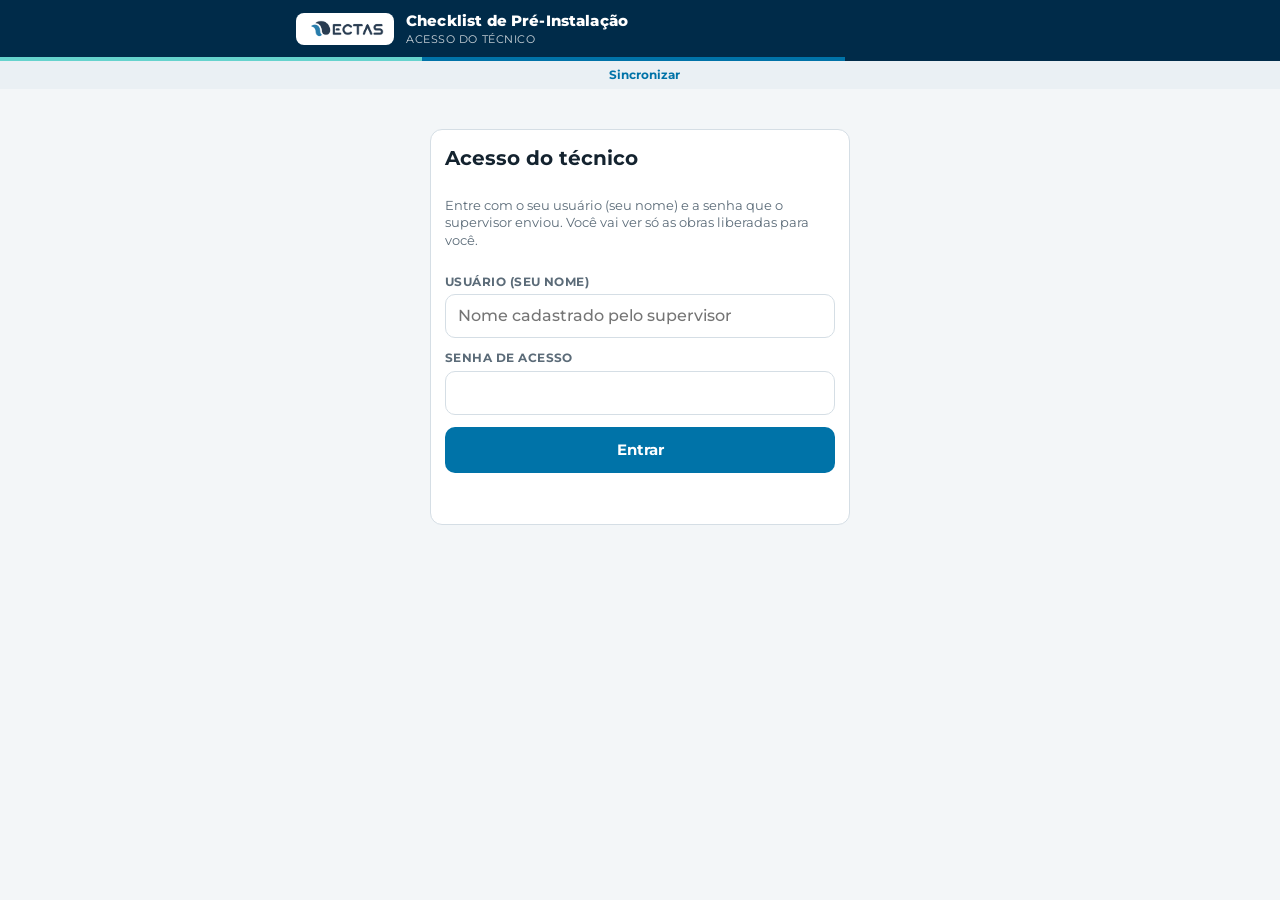
<file: index.html>
<!doctype html>
<html lang="pt-BR">
<head>
<meta charset="utf-8">
<meta name="viewport" content="width=device-width,initial-scale=1,viewport-fit=cover">
<title>Checklist de Pré-Instalação ECTAS</title>
<meta name="theme-color" content="#002B49">
<meta name="apple-mobile-web-app-capable" content="yes">
<meta name="apple-mobile-web-app-title" content="Checklist ECTAS">
<link rel="manifest" href="manifest.webmanifest">
<link rel="icon" href="icon-192.png">
<link rel="apple-touch-icon" href="icon-192.png">
<link rel="stylesheet" href="https://fonts.googleapis.com/css2?family=Montserrat:wght@400;500;600;700;800&display=swap">
<link rel="stylesheet" href="style.css?v=8">
</head>
<body>
<header class="band" id="topo">
  <div class="wrap top">
    <button type="button" class="voltar" id="b-voltar" aria-label="Voltar" hidden>‹</button>
    <div class="logo" id="logo-box"><img src="logo.png" alt="ECTAS Saneamento"></div>
    <div class="ttl">
      <h1 id="h-titulo">Checklist de Pré-Instalação</h1>
      <p id="h-sub">Obras</p>
    </div>
  </div>
  <div class="stripe"></div>
  <div class="sync wrap" id="sync" role="status"></div>
</header>
<main><div class="wrap" id="main"><p class="vazio">Carregando…</p></div></main>
<div id="fab"></div>
<script src="config.js?v=2"></script>
<script src="lib/jspdf.umd.min.js" defer></script>
<script src="lib/xlsx.full.min.js" defer></script>
<script src="app.js?v=17" defer></script>
</body>
</html>
</file>
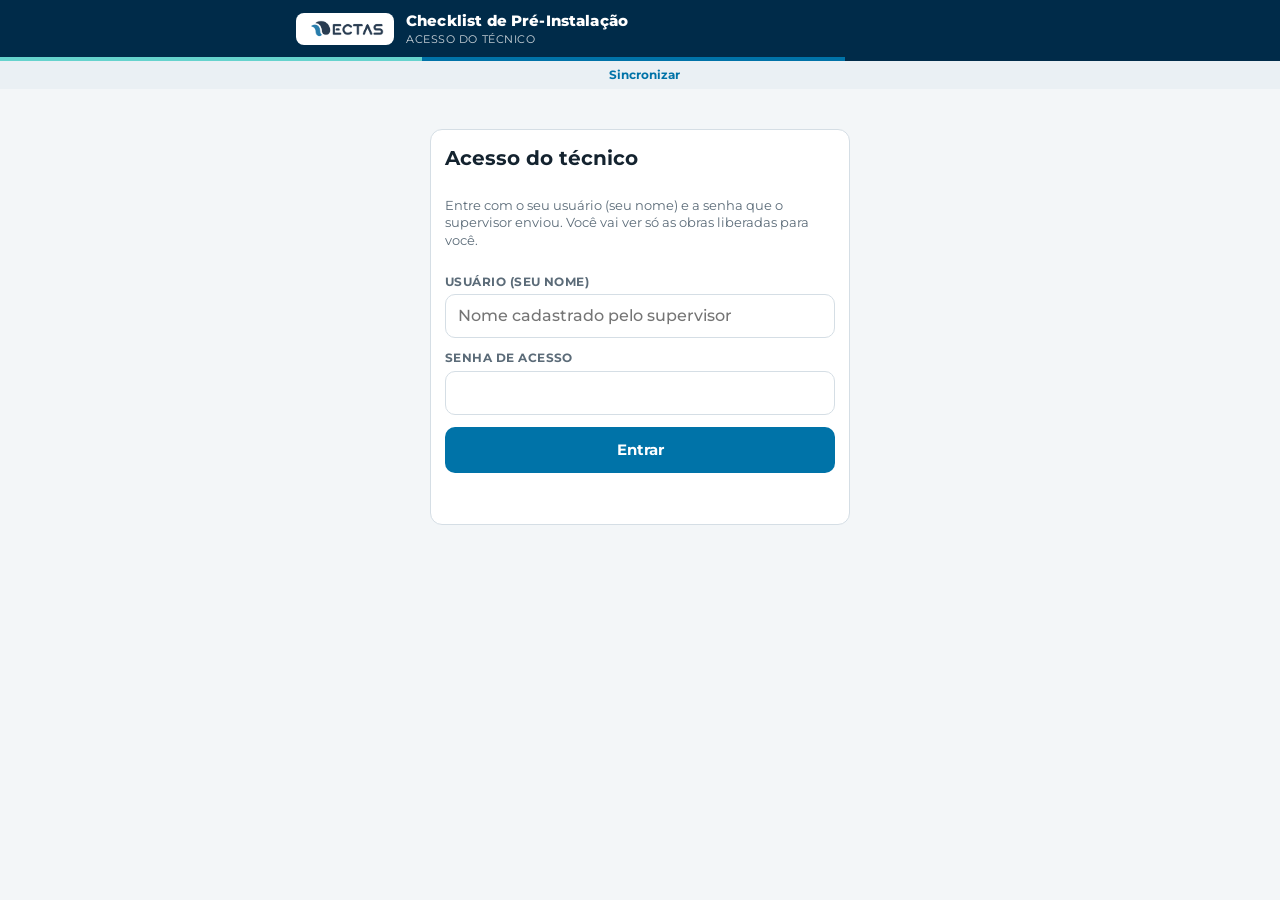
<file: campo/index.html>
<!doctype html>
<html lang="pt-BR">
<head>
<meta charset="utf-8">
<meta name="viewport" content="width=device-width,initial-scale=1">
<title>Checklist de Pré-Instalação ECTAS - Equipe de campo</title>
<meta http-equiv="refresh" content="0; url=../">
<style>body{font-family:Montserrat,Arial,sans-serif;background:#F3F6F8;color:#1D1D1B;display:grid;place-items:center;min-height:100vh;margin:0;padding:16px;text-align:center}a{color:#0073A8;font-weight:700}</style>
</head>
<body><p>Abrindo o <a href="../">Checklist de Pré-Instalação</a>…</p><script>location.replace("../"+location.hash);</script></body>
</html>
</file>
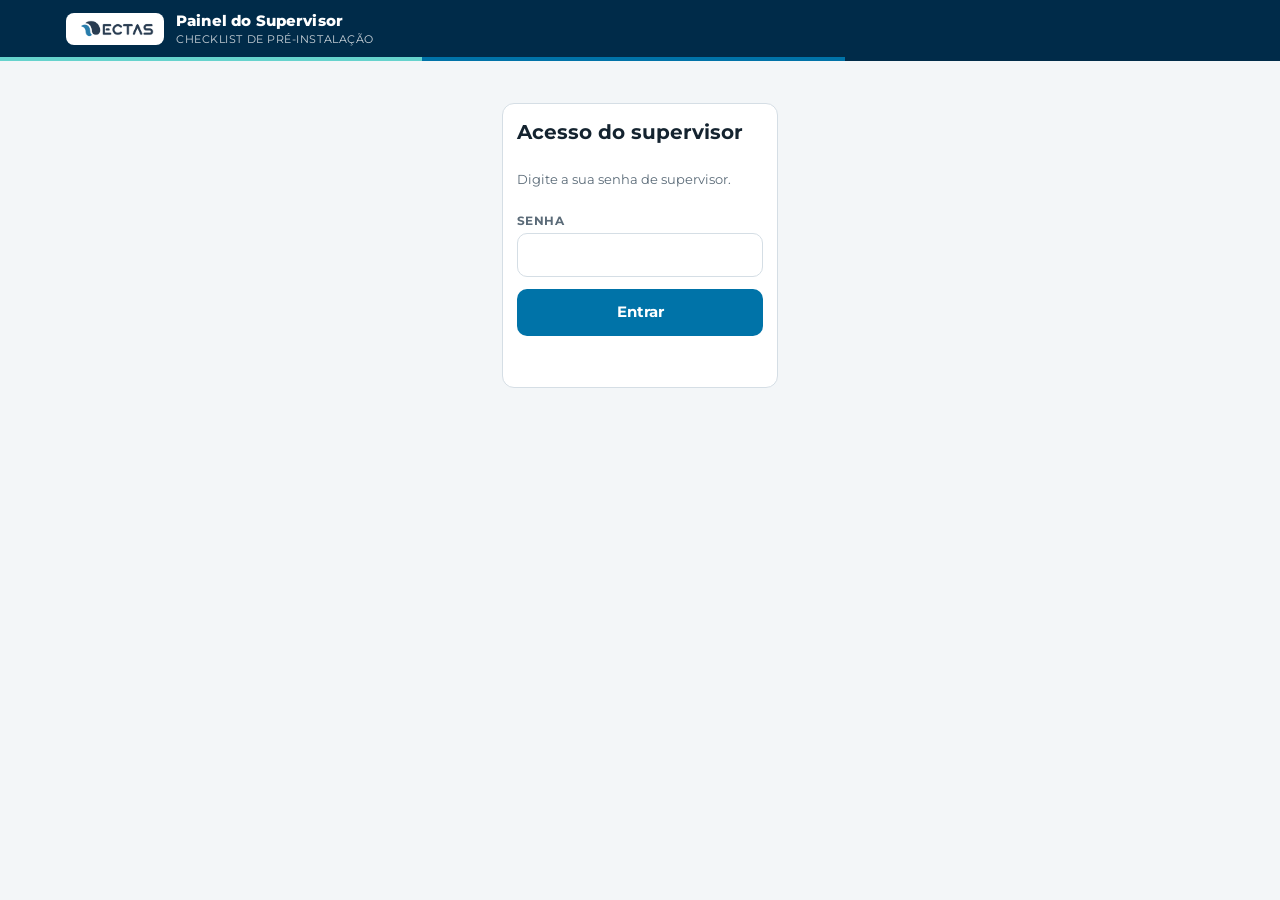
<file: supervisor/index.html>
<!doctype html>
<html lang="pt-BR">
<head>
<meta charset="utf-8">
<meta name="viewport" content="width=device-width,initial-scale=1,viewport-fit=cover">
<title>Painel do Supervisor - Checklist ECTAS</title>
<meta name="theme-color" content="#002B49">
<meta name="robots" content="noindex">
<link rel="icon" href="../icon-192.png">
<link rel="stylesheet" href="https://fonts.googleapis.com/css2?family=Montserrat:wght@400;500;600;700;800&display=swap">
<link rel="stylesheet" href="../style.css?v=8">
<style>
.wrap{max-width:1180px}
.kpis{display:grid;grid-template-columns:repeat(auto-fit,minmax(140px,1fr));gap:10px}
.kpi{background:var(--surface);border:1px solid var(--line);border-radius:var(--r);padding:12px}
.kpi b{display:block;font-size:26px;font-weight:800;font-variant-numeric:tabular-nums;line-height:1.1}
.kpi span{font-size:11px;color:var(--muted);text-transform:uppercase;letter-spacing:.05em;font-weight:700}
.kpi.bad b{color:var(--bad)} .kpi.ok b{color:var(--ok)} .kpi.warn b{color:var(--warn)} .kpi.mob b{color:var(--mob)}
.tabs{display:flex;gap:6px;border-bottom:1px solid var(--line)}
.tabs button{border:none;background:none;padding:10px 14px;font-weight:700;color:var(--muted);border-bottom:3px solid transparent;margin-bottom:-1px}
.tabs button[aria-selected="true"]{color:var(--fg);border-bottom-color:var(--azul)}
.tbl{overflow-x:auto;border:1px solid var(--line);border-radius:var(--r);background:var(--surface)}
table{width:100%;border-collapse:collapse;font-size:13px}
th{background:var(--marinho);color:#fff;font-size:11px;text-transform:uppercase;letter-spacing:.04em;text-align:left;padding:9px 10px;white-space:nowrap;position:sticky;top:0}
td{padding:9px 10px;border-top:1px solid var(--line);vertical-align:top}
td.n,th.n{text-align:right;font-variant-numeric:tabular-nums}
tr.click{cursor:pointer} tr.click:hover td{background:var(--surface2)}
tr.tot td{font-weight:800;background:var(--surface2)}
.mini{display:inline-block;width:70px;height:6px;border-radius:9px;background:var(--surface2);vertical-align:middle;margin-left:6px;overflow:hidden}
.mini i{display:block;height:100%;background:linear-gradient(90deg,var(--azul),var(--teal))}
.bar{display:flex;flex-wrap:wrap;gap:8px;align-items:center}
.bar .grow{flex:1}
select.ano{padding:8px 10px;border-radius:10px;border:1px solid var(--line);background:var(--surface);font-weight:700}
.det{display:grid;grid-template-columns:1fr 1fr;gap:6px 18px;font-size:13px}
.det dt{color:var(--muted);font-weight:700;font-size:11px;text-transform:uppercase;letter-spacing:.04em}
.det dd{margin:0 0 6px}
@media (max-width:640px){.det{grid-template-columns:1fr}}
.thumbs{display:flex;gap:6px;flex-wrap:wrap;margin-top:4px}
.thumbs .ph{width:64px;height:64px;font-size:9px}
.legenda{display:flex;gap:14px;font-size:12px;color:var(--muted);flex-wrap:wrap}
.legenda i{display:inline-block;width:10px;height:10px;border-radius:2px;margin-right:4px;vertical-align:-1px}
svg text{fill:var(--muted);font-family:var(--font);font-size:11px}
.drop{border:2px dashed var(--line);border-radius:var(--r);padding:22px;text-align:center;color:var(--muted)}
.drop.on{border-color:var(--azul);background:var(--surface2)}
.pl-linha{display:grid;grid-template-columns:1fr 140px 140px 186px;gap:10px;align-items:center;padding:10px 0;border-bottom:1px solid var(--line)}
.pl-linha.pl-atras .ck-item::after{content:" · atrasado";color:var(--bad);font-weight:700;font-size:12px}
.pl-data{display:flex;flex-direction:column;gap:2px;font-size:10.5px;font-weight:700;letter-spacing:.04em;text-transform:uppercase;color:var(--muted)}
.pl-data input{font-size:14px;padding:7px 8px;border:1px solid var(--line);border-radius:8px;background:var(--surface);color:var(--fg);width:100%;min-width:0}
.pl-bts{display:grid;grid-template-columns:repeat(3,1fr);gap:6px}
.pl-sec{display:flex;flex-wrap:wrap;gap:6px 10px;align-items:baseline;padding:14px 0 6px;border-bottom:2px solid var(--line)}
.pl-cat{padding:10px 0 2px;font-size:11px;font-weight:800;letter-spacing:.08em;text-transform:uppercase;color:var(--muted)}
.pl-rodape{display:flex;flex-wrap:wrap;gap:10px;align-items:center;justify-content:space-between;padding:14px 0 6px}
.pl-rodape.ok b{color:var(--ok)}
@media (max-width:760px){.pl-linha{grid-template-columns:1fr 1fr}.pl-linha .ck-txt,.pl-linha .pl-bts{grid-column:1/-1}}
.rev-box{display:flex;flex-direction:column;gap:0;padding:10px 12px;border-radius:10px;background:var(--surface2)}
.rev-box.ok{background:var(--ok-bg)}
.rev-linha{display:grid;grid-template-columns:1fr 230px;gap:12px;align-items:start;padding:10px 0;border-bottom:1px solid var(--line);font-size:13.5px}
.rev-linha:last-child{border-bottom:none}
.rev-ctl{display:flex;flex-direction:column;gap:6px}
.rev-bts{display:grid;grid-template-columns:1fr 1fr;gap:6px}
.rev-b{height:40px;font-size:13px}
@media (max-width:640px){.rev-linha{grid-template-columns:1fr}}
.resumo-aval{display:flex;flex-direction:column;gap:10px;padding:14px;border-radius:12px;border:2px solid var(--line);background:var(--surface)}
.aval-nums{display:flex;flex-wrap:wrap;gap:8px 18px;font-size:13.5px;color:var(--muted)}
.aval-nums b{font-size:20px;color:var(--fg);font-variant-numeric:tabular-nums}
.check-validar{display:flex;gap:12px;align-items:flex-start;padding:14px;border-radius:10px;cursor:pointer;border:2px solid var(--ok);background:var(--ok-bg)}
.check-validar.devol{border-color:var(--bad);background:var(--bad-bg)}
.check-validar.off{border-color:var(--line);background:var(--surface2);cursor:not-allowed;opacity:.8}
.check-validar input{width:26px;height:26px;flex:none;margin:0;accent-color:var(--ok)}
.check-validar.devol input{accent-color:var(--bad)}
.check-validar b{font-size:15px}
</style>
</head>
<body>
<header class="band">
  <div class="wrap top">
    <div class="logo"><img src="../logo.png" alt="ECTAS Saneamento"></div>
    <div class="ttl"><h1>Painel do Supervisor</h1><p id="fonte">Checklist de Pré-Instalação</p></div>
    <span id="acoes" class="row"></span>
  </div>
  <div class="stripe"></div>
</header>
<main><div class="wrap" id="main" style="padding-block:18px 60px;display:flex;flex-direction:column;gap:16px"><p class="vazio">Carregando…</p></div></main>
<script src="../config.js?v=2"></script>
<script src="../lib/xlsx.full.min.js"></script>
<script src="../lib/jspdf.umd.min.js"></script>
<script src="itens.js?v=1"></script>
<script src="painel.js?v=20"></script>
</body>
</html>
</file>
<file: style.css>
:root{
  --marinho:#002B49; --azul:#0073A8; --teal:#66D3CD;
  --bg:#F3F6F8; --surface:#FFFFFF; --surface2:#EAF0F4; --line:#D5DEE5;
  --fg:#14232F; --muted:#5B6B78; --accent:#0073A8; --accent-fg:#FFFFFF; --head:#002B49;
  --ok:#1E7B4A; --ok-bg:#DDF3E6; --warn:#8A5A00; --warn-bg:#FFF0C7;
  --bad:#A3122A; --bad-bg:#FBE0E4; --na:#5B6B78; --na-bg:#E6EBEF; --mob:#002B49; --mob-bg:#DCEAF5;
  --wa:#1F9D55;
  --font:"Montserrat",Arial,Helvetica,sans-serif; --r:12px;
}
@media (prefers-color-scheme: dark){:root:not([data-theme="light"]){
  --bg:#0B1620; --surface:#12212D; --surface2:#1A2C3A; --line:#284052;
  --fg:#E6EEF4; --muted:#9AB0C0; --accent:#5CB8E6; --accent-fg:#06202F; --head:#00203A;
  --ok:#7BDDA5; --ok-bg:#123726; --warn:#F2C760; --warn-bg:#3A2E0E;
  --bad:#FF8A9A; --bad-bg:#3E1820; --na:#A9B9C6; --na-bg:#22323F; --mob:#BFE0F7; --mob-bg:#173246; --wa:#2FBF6B;
  color-scheme:dark}}
:root[data-theme="dark"]{
  --bg:#0B1620; --surface:#12212D; --surface2:#1A2C3A; --line:#284052;
  --fg:#E6EEF4; --muted:#9AB0C0; --accent:#5CB8E6; --accent-fg:#06202F; --head:#00203A;
  --ok:#7BDDA5; --ok-bg:#123726; --warn:#F2C760; --warn-bg:#3A2E0E;
  --bad:#FF8A9A; --bad-bg:#3E1820; --na:#A9B9C6; --na-bg:#22323F; --mob:#BFE0F7; --mob-bg:#173246; --wa:#2FBF6B;
  color-scheme:dark}
*{box-sizing:border-box}
html{-webkit-text-size-adjust:100%}
body{margin:0;background:var(--bg);color:var(--fg);font-family:var(--font);font-size:15px;line-height:1.4;-webkit-tap-highlight-color:transparent;
  padding-top:env(safe-area-inset-top,0px);padding-bottom:env(safe-area-inset-bottom,0px)}
body::before{content:"";position:fixed;inset:0 0 auto;height:env(safe-area-inset-top,0px);z-index:30;background:var(--head)}
[hidden]{display:none!important}
button,input,select,textarea{font:inherit;color:inherit}
button{cursor:pointer}
:focus-visible{outline:3px solid var(--teal);outline-offset:2px}
.wrap{max-width:720px;margin:0 auto;padding-left:max(16px,env(safe-area-inset-left,0px));padding-right:max(16px,env(safe-area-inset-right,0px))}
.band{background:var(--head);color:#fff;position:sticky;top:env(safe-area-inset-top,0px);z-index:20}
.top{display:flex;align-items:center;gap:12px;padding-block:10px}
.logo{background:#fff;border-radius:8px;padding:5px 8px;display:flex;flex:none}
.logo img{width:82px;height:auto;display:block}
.ttl{flex:1;min-width:0}
.ttl h1{margin:0;font-size:15px;font-weight:800;letter-spacing:.01em;white-space:nowrap;overflow:hidden;text-overflow:ellipsis}
.ttl p{margin:1px 0 0;font-size:11px;opacity:.8;letter-spacing:.05em;text-transform:uppercase;white-space:nowrap;overflow:hidden;text-overflow:ellipsis}
.voltar{background:none;border:none;color:#fff;font-size:30px;line-height:1;padding:0 6px 4px 0}
.top .acao{background:transparent;border:1px solid rgba(255,255,255,.4);color:#fff;border-radius:999px;padding:6px 12px;font-size:12.5px;font-weight:700;white-space:nowrap;flex:none}
.stripe{height:4px;background:linear-gradient(90deg,var(--teal) 0 33%,var(--azul) 33% 66%,var(--marinho) 66%)}
.sync{font-size:11.5px;padding-block:4px;background:var(--surface2);color:var(--muted);max-width:none;display:flex;gap:8px;align-items:center;justify-content:center;flex-wrap:wrap}
.sync:empty{display:none}
.sync button{background:none;border:none;color:var(--accent);font-weight:700;font-size:11.5px;padding:2px}
.sync.erro{background:var(--warn-bg);color:var(--warn)}
#main{padding-block:16px 110px;display:flex;flex-direction:column;gap:14px}
.vazio{text-align:center;color:var(--muted);padding:30px 10px}
.vazio h2{color:var(--fg);font-size:18px;margin:0 0 6px}
.notice{border-radius:var(--r);padding:10px 12px;font-size:13px;background:var(--surface2);border:1px solid var(--line)}
.notice.warn{background:var(--warn-bg);color:var(--warn);border-color:transparent}
.row{display:flex;gap:8px;align-items:center;flex-wrap:wrap}
.grow{flex:1;min-width:0}
.busca{width:100%;padding:12px 14px;border-radius:var(--r);border:1px solid var(--line);background:var(--surface);font-size:16px}
.chips{display:flex;gap:6px;overflow-x:auto;padding-bottom:2px;scrollbar-width:none}
.chips::-webkit-scrollbar{display:none}
.chip{flex:none;border:1px solid var(--line);background:var(--surface);border-radius:999px;padding:7px 12px;font-size:13px;font-weight:600;color:var(--muted)}
.chip[aria-pressed="true"]{background:var(--marinho);border-color:var(--marinho);color:#fff}
.btn{border:none;border-radius:10px;padding:13px 16px;font-weight:700;font-size:14.5px;background:var(--accent);color:var(--accent-fg);display:flex;align-items:center;justify-content:center;gap:8px}
.btn.sec{background:var(--surface);color:var(--fg);border:1px solid var(--line)}
.btn.wa{background:var(--wa);color:#fff}
.btn:disabled{opacity:.5;cursor:not-allowed}
.fab{position:fixed;right:max(16px,calc(env(safe-area-inset-right,0px) + 16px));bottom:calc(16px + env(safe-area-inset-bottom,0px));z-index:15;box-shadow:0 6px 18px rgba(0,43,73,.3);border-radius:999px;padding:14px 20px}
.card{background:var(--surface);border:1px solid var(--line);border-radius:var(--r);padding:14px}
.obra{display:flex;flex-direction:column;gap:8px;text-align:left;width:100%}
.obra h3{margin:0;font-size:16px;font-weight:700}
.meta{font-size:12.5px;color:var(--muted)}
.code{font-variant-numeric:tabular-nums;font-weight:700;font-size:12px;letter-spacing:.04em;color:var(--accent)}
.pill{display:inline-flex;align-items:center;border-radius:999px;padding:3px 9px;font-size:11.5px;font-weight:700;white-space:nowrap}
.p-ok{background:var(--ok-bg);color:var(--ok)} .p-bad{background:var(--bad-bg);color:var(--bad)}
.p-warn{background:var(--warn-bg);color:var(--warn)} .p-na{background:var(--na-bg);color:var(--na)} .p-mob{background:var(--mob-bg);color:var(--mob)}
.prog{height:8px;border-radius:99px;background:var(--surface2);overflow:hidden}
.prog>i{display:block;height:100%;background:linear-gradient(90deg,var(--azul),var(--teal));border-radius:99px}
.stats{display:grid;grid-template-columns:repeat(4,1fr);gap:8px}
.stat{background:var(--surface2);border-radius:10px;padding:8px 4px;text-align:center}
.stat b{display:block;font-size:19px;font-variant-numeric:tabular-nums;font-weight:800}
.stat span{font-size:10px;color:var(--muted);text-transform:uppercase;letter-spacing:.04em;font-weight:600}
.cat{margin-top:6px;display:flex;align-items:baseline;gap:8px;font-size:12px;font-weight:800;letter-spacing:.08em;text-transform:uppercase;color:var(--muted)}
.cat span{font-variant-numeric:tabular-nums;font-weight:600;letter-spacing:0}
.item{display:flex;flex-direction:column;gap:10px;border-left:4px solid var(--line)}
.item[data-s="Concluído"]{border-left-color:var(--ok)} .item[data-s="Em andamento"]{border-left-color:var(--warn)}
.item[data-s="Pendente"]{border-left-color:var(--bad)} .item[data-s="Não aplicável"]{border-left-color:var(--na)}
.item .txt{font-weight:600;font-size:14.5px}
.seg{display:grid;grid-template-columns:repeat(4,1fr);gap:4px;background:var(--surface2);padding:4px;border-radius:10px}
.seg button{border:none;background:transparent;border-radius:8px;padding:9px 2px;font-size:11.5px;font-weight:700;color:var(--muted);line-height:1.15;min-height:42px}
.seg button[aria-pressed="true"][data-v="Pendente"]{background:var(--bad-bg);color:var(--bad)}
.seg button[aria-pressed="true"][data-v="Em andamento"]{background:var(--warn-bg);color:var(--warn)}
.seg button[aria-pressed="true"][data-v="Concluído"]{background:var(--ok-bg);color:var(--ok)}
.seg button[aria-pressed="true"][data-v="Não aplicável"]{background:var(--na-bg);color:var(--na)}
.more{background:none;border:none;color:var(--accent);font-weight:700;font-size:13px;padding:2px 0}
.form{display:grid;grid-template-columns:1fr 1fr;gap:10px}
.form .full{grid-column:1/-1}
@media (max-width:420px){.form{grid-template-columns:1fr}}
label.f{display:flex;flex-direction:column;gap:4px;font-size:11.5px;font-weight:700;letter-spacing:.04em;text-transform:uppercase;color:var(--muted);min-width:0}
label.f input,label.f select,label.f textarea{text-transform:none;letter-spacing:0;font-weight:500;font-size:16px;color:var(--fg);background:var(--surface);border:1px solid var(--line);border-radius:10px;padding:10px 12px;width:100%;min-width:0}
textarea{resize:vertical;min-height:70px}
.fotos{display:grid;grid-template-columns:repeat(auto-fill,minmax(84px,1fr));gap:8px}
.ph{position:relative;aspect-ratio:1;border-radius:10px;overflow:hidden;background:var(--surface2);border:1px solid var(--line);display:flex;align-items:center;justify-content:center;font-size:10px;color:var(--muted);text-align:center}
.ph img{width:100%;height:100%;object-fit:cover;display:block}
.ph .x{position:absolute;top:4px;right:4px;background:rgba(0,0,0,.6);color:#fff;border:none;border-radius:99px;min-width:26px;height:26px;font-size:13px;line-height:1;padding:0 6px}
.ph .x.arm{background:var(--bad);font-size:11px;font-weight:700}
.ph .pend{position:absolute;left:4px;bottom:4px;background:rgba(0,0,0,.6);color:#fff;border-radius:6px;padding:1px 5px;font-size:9.5px}
.addph{display:flex;align-items:center;justify-content:center;flex-direction:column;gap:2px;font-size:11px;font-weight:700;color:var(--accent);border:2px dashed var(--line);border-radius:10px;aspect-ratio:1;cursor:pointer;text-align:center;padding:4px;text-transform:none;letter-spacing:0}
.addph b{font-size:22px;line-height:1}
.lightbox{position:fixed;inset:0;background:rgba(0,10,20,.92);z-index:50;display:flex;align-items:center;justify-content:center;padding:16px}
.lightbox img{max-width:100%;max-height:100%;border-radius:8px}
.toast{position:fixed;left:50%;transform:translateX(-50%);bottom:calc(84px + env(safe-area-inset-bottom,0px));background:var(--marinho);color:#fff;padding:10px 16px;border-radius:999px;font-size:13px;font-weight:600;z-index:60;max-width:calc(100% - 32px);text-align:center}
.catrow{display:flex;gap:10px;align-items:flex-start}
.instalar{display:flex;gap:12px;align-items:center}
.instalar img{width:44px;height:44px;border-radius:10px}
.ent{max-width:420px;margin:24px auto 0;display:flex;flex-direction:column;gap:12px}
.ent h2{margin:0;font-size:20px}
/* lista de conferência da equipe de campo */
.lista-conf{display:flex;flex-direction:column;gap:0;padding:12px 14px}
.conf-linha{display:flex;flex-direction:column;gap:8px;padding:12px 0;border-top:1px solid var(--line)}
.lista-conf .cat + .conf-linha{border-top:none}
.conf-txt{display:flex;flex-direction:column;gap:2px}
.conf-item{font-weight:600;font-size:15px}
.conf-mais{align-self:flex-start;font-size:12.5px;font-weight:600}
.conf-bts{display:grid;grid-template-columns:1fr 1fr;gap:8px}
.conf-bts button{border:2px solid var(--line);background:var(--surface);border-radius:10px;padding:12px 6px;font-weight:700;font-size:14px;color:var(--muted);min-height:48px}
.conf-bts .conf-sim[aria-pressed="true"]{background:var(--ok-bg);border-color:var(--ok);color:var(--ok)}
.conf-bts .conf-nao[aria-pressed="true"]{background:var(--bad-bg);border-color:var(--bad);color:var(--bad)}
.conf-extra{display:flex;flex-direction:column;gap:8px;padding-top:2px}
@media (min-width:560px){.conf-linha{flex-direction:row;align-items:center;flex-wrap:wrap}.conf-txt{flex:1;min-width:0}.conf-bts{width:300px}.conf-extra{flex-basis:100%}}
/* lista de checagem Sim / Não */
.ck{padding:6px 12px 8px}
.ck-cab{display:grid;grid-template-columns:1fr 52px 52px 52px;gap:6px;align-items:end;padding:8px 0 6px;border-bottom:2px solid var(--line);font-size:11px;font-weight:800;letter-spacing:.06em;text-transform:uppercase;color:var(--muted)}
.ck-cab span:not(.ck-cat){text-align:center}
.ck-cat small{font-weight:600;letter-spacing:0;font-variant-numeric:tabular-nums}
.ck-linha{display:grid;grid-template-columns:1fr 52px 52px 52px;gap:6px;align-items:center;padding:10px 0;border-bottom:1px solid var(--line)}
.ck-linha:last-child{border-bottom:none}
.ck-txt{display:flex;flex-direction:column;gap:2px;min-width:0}
.ck-item{font-size:14.5px;font-weight:500;line-height:1.35}
.ck-n{color:var(--muted);font-weight:700;font-variant-numeric:tabular-nums}
.ck-mais{align-self:flex-start;font-size:12px;font-weight:600;padding:2px 0}
.ck-b{height:46px;border-radius:10px;border:2px solid var(--line);background:var(--surface);font-weight:800;font-size:14px;color:var(--muted)}
.ck-sim[aria-pressed="true"]{background:var(--ok);border-color:var(--ok);color:#fff}
.ck-nao[aria-pressed="true"]{background:var(--bad);border-color:var(--bad);color:#fff}
.ck-linha[data-v=""] .ck-item{font-weight:600}
.ck-linha .conf-extra{grid-column:1/-1}
.notice.ok{background:var(--ok-bg);color:var(--ok);border-color:transparent;font-weight:600}
.notice.erro{background:var(--bad-bg);color:var(--bad);border-color:transparent;font-weight:600}
.notice:not(.ok):not(.erro):not(.warn){background:var(--mob-bg);color:var(--mob);border-color:transparent;font-weight:600}
.chips.abas{position:sticky;top:0;z-index:5;background:var(--bg);padding:6px 0}
.chip-enviar{border-color:var(--azul);color:var(--azul);font-weight:800}
.chip-enviar[aria-pressed="true"]{background:var(--azul);border-color:var(--azul)}
.env-linha{display:flex;align-items:center;justify-content:space-between;gap:10px;width:100%;text-align:left;background:none;border:none;border-bottom:1px solid var(--line);padding:11px 0;font-size:14px;color:var(--fg)}
.env-linha:last-child{border-bottom:none}
.env-linha .pill{flex:none}
.env-ok{border-color:var(--ok);display:flex;flex-direction:column;gap:6px}
.env-ok b{color:var(--ok)}
.btn.arm{background:var(--warn);color:#fff}
.ck-b:disabled{opacity:.55;cursor:default}
.ck-na[aria-pressed="true"]{background:var(--na);border-color:var(--na);color:#fff}
.ck-linha[data-v="na"] .ck-item{color:var(--muted)}
/* celular: item em cima, botões Sim / Não / N/A grandes embaixo, abas presas abaixo do cabeçalho */
.chips.abas{top:var(--topo,0px)}
@media (max-width:600px){
  .ck{padding:4px 12px 6px}
  .ck-cab{grid-template-columns:1fr}
  .ck-cab span:not(.ck-cat){display:none}
  .ck-linha{grid-template-columns:repeat(3,1fr);gap:8px;padding:12px 0}
  .ck-linha .ck-txt{display:contents}
  .ck-linha .ck-item{grid-column:1/-1;font-size:15.5px}
  .ck-linha .ck-mais{grid-column:1/-1;order:2;padding:0}
  .ck-linha .ck-recado,.ck-linha .ck-falta{grid-column:1/-1}
  .ck-linha .conf-extra{order:3}
  .ck-b{height:50px;font-size:15.5px}
  .stats{gap:6px}
  .stat{padding:6px 2px}
  .stat b{font-size:18px}
  .stat span{font-size:9.5px}
  .chip{padding:9px 13px;font-size:14px}
}
.ck-falta{font-size:12.5px;font-weight:700;color:var(--bad)}
.ck-recado{font-size:12.5px;color:var(--fg);display:flex;flex-wrap:wrap;gap:6px;align-items:center}
.ck-rev{background:linear-gradient(90deg,var(--warn-bg),transparent 70%);margin-inline:-12px;padding-inline:12px}
.chip-corrigir{border-color:var(--bad);color:var(--bad);font-weight:800}
.chip-corrigir[aria-pressed="true"]{background:var(--bad);border-color:var(--bad);color:#fff}
.pend-nao{display:flex;flex-direction:column;gap:8px;padding:10px;border-radius:10px;background:var(--bad-bg)}
.pend-partes{display:grid;grid-template-columns:repeat(3,1fr);gap:6px}
.pend-partes .chip{text-align:center;padding:11px 6px;font-size:14px}
.f-lbl{font-size:11.5px;font-weight:700;letter-spacing:.04em;text-transform:uppercase;color:var(--muted)}
.p-rev,.p-inc{background:var(--bad-bg);color:var(--bad)}
.conf-extra{display:flex;flex-direction:column;gap:10px}
</file>
